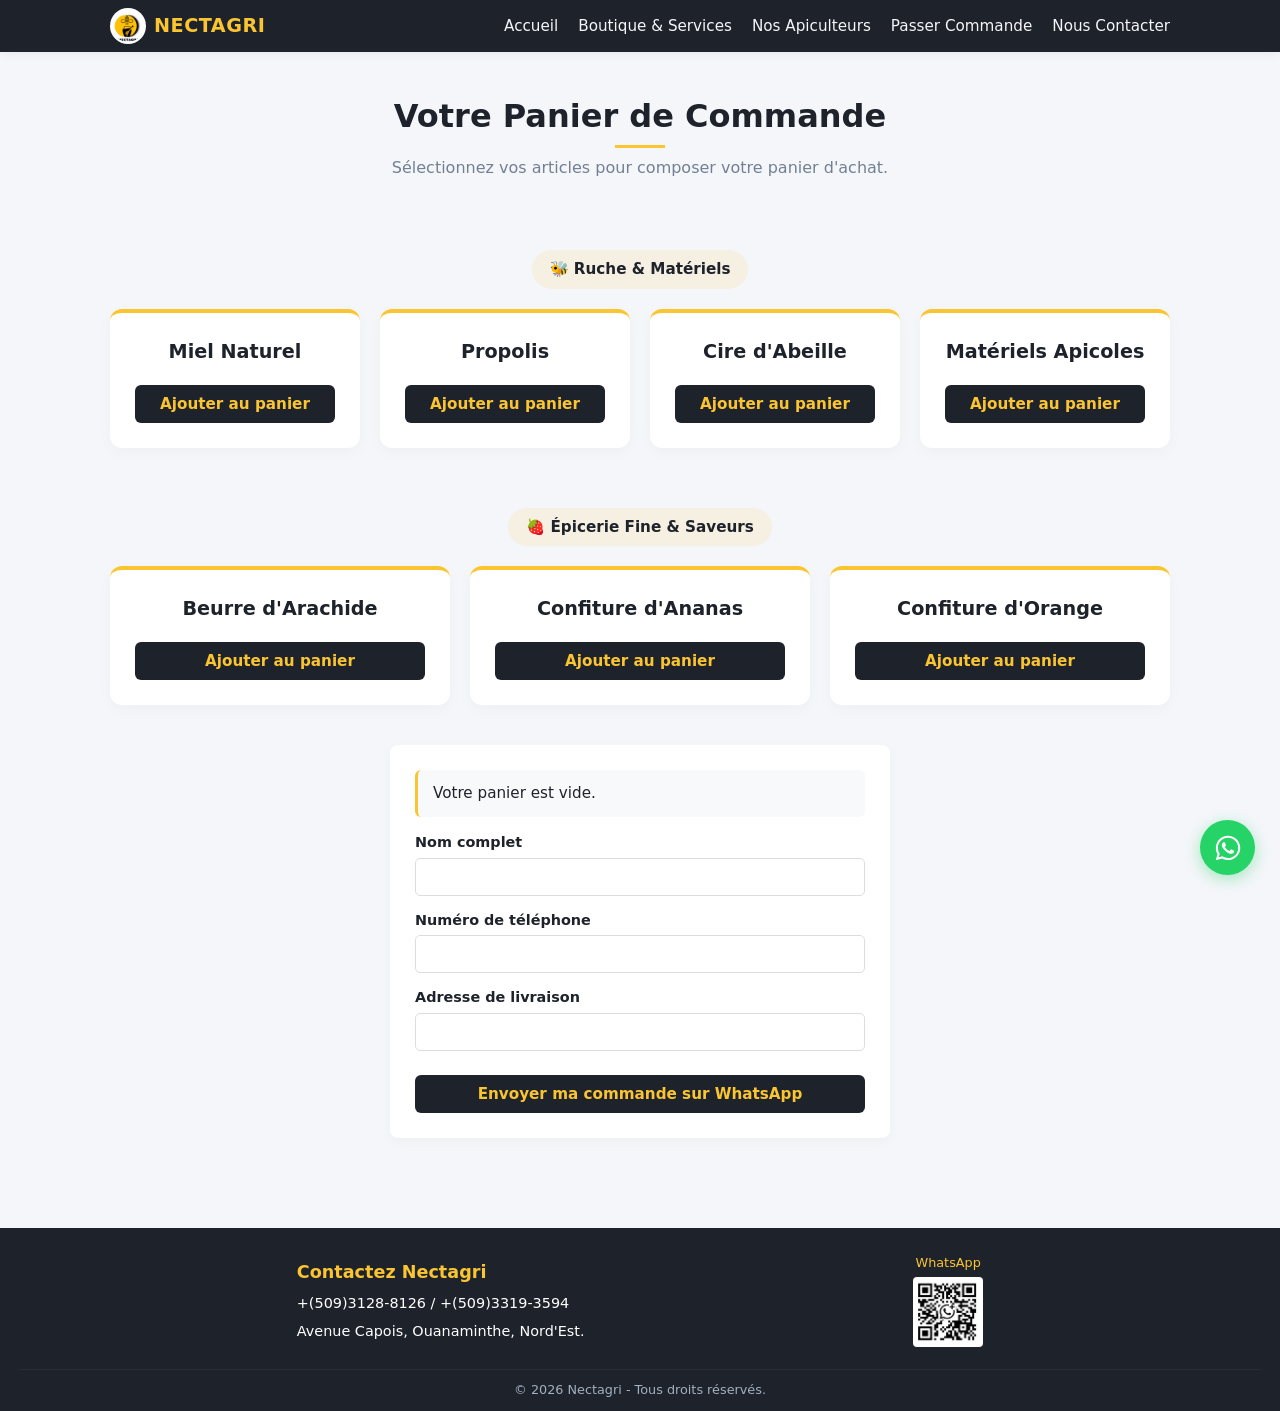
<file: commandes.html>
<!DOCTYPE html>
<html lang="fr">
<head>
    <meta charset="UTF-8">
    <meta name="viewport" content="width=device-width, initial-scale=1.0">
    <title>Nectagri - Composer mon Panier</title>
    <link rel="stylesheet" href="style.css">
</head>
<body>
    <header>
        <nav class="navbar">
            <div class="logo-container">
                <img src="nectagri.jpeg" alt="Logo" class="site-logo">
                <span class="logo-text">NECTAGRI</span>
            </div>
            <ul class="nav-links">
                <li><a href="index.html">Accueil</a></li>
                <li><a href="produits.html">Boutique & Services</a></li>
                <li><a href="equipe.html">Nos Apiculteurs</a></li>
                <li><a href="commandes.html">Passer Commande</a></li>
                <li><a href="contact.html">Nous Contacter</a></li>
            </ul>
        </nav>
    </header>

    <section style="padding: 40px 0; text-align: center;">
        <h2>Votre Panier de Commande</h2>
        <p class="section-subtitle">Sélectionnez vos articles pour composer votre panier d'achat.</p>
        
        <div class="category-title">🐝 Ruche & Matériels</div>
        <div class="grid-container" style="margin-bottom: 20px;">
            <div class="card"><h3>Miel Naturel</h3><button class="btn-submit" onclick="add('Miel Naturel')">Ajouter au panier</button></div>
            <div class="card"><h3>Propolis</h3><button class="btn-submit" onclick="add('Propolis')">Ajouter au panier</button></div>
            <div class="card"><h3>Cire d'Abeille</h3><button class="btn-submit" onclick="add('Cire d\'Abeille')">Ajouter au panier</button></div>
            <div class="card"><h3>Matériels Apicoles</h3><button class="btn-submit" onclick="add('Matériels Apicoles')">Ajouter au panier</button></div>
        </div>

        <div class="category-title">🍓 Épicerie Fine & Saveurs</div>
        <div class="grid-container" style="margin-bottom: 40px;">
            <div class="card"><h3>Beurre d'Arachide</h3><button class="btn-submit" onclick="add('Beurre d\'Arachide')">Ajouter au panier</button></div>
            <div class="card"><h3>Confiture d'Ananas</h3><button class="btn-submit" onclick="add('Confiture d\'Ananas')">Ajouter au panier</button></div>
            <div class="card"><h3>Confiture d'Orange</h3><button class="btn-submit" onclick="add('Confiture d\'Orange')">Ajouter au panier</button></div>
        </div>

        <div class="form-container">
            <div class="cart-box" id="cart-list">Votre panier est vide.</div>
            <form id="orderForm">
                <div class="form-group"><label>Nom complet</label><input type="text" id="o-name" required></div>
                <div class="form-group"><label>Numéro de téléphone</label><input type="tel" id="o-phone" required></div>
                <div class="form-group"><label>Adresse de livraison</label><input type="text" id="o-addr" required></div>
                <button type="submit" class="btn-submit">Envoyer ma commande sur WhatsApp</button>
            </form>
        </div>
    </section>

    <footer>
        <div class="footer-container">
            <div class="footer-info">
                <h3>Contactez Nectagri</h3>
                <p class="contact-item"><span>+(509)3128-8126 / +(509)3319-3594</span></p>
                <p class="contact-item"><span>Avenue Capois, Ouanaminthe, Nord'Est.</span></p>
            </div>
            <div class="footer-qr"><p>WhatsApp</p><img src="scancontact.jpeg" alt="QR Code" class="qr-img"></div>
        </div>
        <div class="footer-bottom"><p>&copy; 2026 Nectagri - Tous droits réservés.</p></div>
    </footer>

    <a href="https://wa.me" class="whatsapp-fixed-btn" target="_blank">
        <svg xmlns="http://w3.org" viewBox="0 0 448 512" width="28" height="28" fill="#ffffff"><path d="M380.9 97.1C339 55.1 283.2 32 223.9 32c-122.4 0-222 99.6-222 222 0 39.1 10.2 77.3 29.6 111L0 480l117.7-30.9c32.4 17.7 68.9 27 106.1 27h.1c122.3 0 224.1-99.6 224.1-222 0-59.3-25.2-115-67.1-157zm-157 341.6c-33.2 0-65.7-8.9-94-25.7l-6.7-4-69.8 18.3L72 359.2l-4.4-7c-18.5-29.4-28.2-63.3-28.2-98.2 0-101.7 82.8-184.5 184.6-184.5 49.3 0 95.6 19.2 130.4 54.1 34.8 34.9 56.2 81.2 56.1 130.5 0 101.8-84.9 184.6-186.6 184.6zm101.2-138.2c-5.5-2.8-32.8-16.2-37.9-18-5.1-1.9-8.8-2.8-12.5 2.8-3.7 5.6-14.3 18-17.6 21.8-3.2 3.7-6.5 4.2-12 1.4-32.6-16.3-54-29.1-75.5-66-5.7-9.8 5.7-9.1 16.3-30.3 1.8-3.7 .9-6.9-.5-9.7-1.4-2.8-12.5-30.1-17.1-41.2-4.5-10.8-9.1-9.3-12.5-9.5-3.2-.2-6.9-.2-10.6-.2-3.7 0-9.7 1.4-14.8 6.9-5.1 5.6-19.4 19-19.4 46.3 0 27.3 19.9 53.7 22.6 57.4 2.8 3.7 39.1 59.7 94.8 83.8 35.2 15.2 49 16.5 66.6 13.9 10.7-1.6 32.8-13.4 37.4-26.4 4.6-13 4.6-24.1 3.2-26.4-1.3-2.5-5-3.9-10.5-6.6z"/></svg>
    </a>

    <script>
        let cart = [];
        function add(p) { let f = cart.find(i => i.nom === p); if(f) f.qte++; else cart.push({nom: p, qte: 1}); update(); }
        function remove(p) { cart = cart.filter(i => i.nom !== p); update(); }
        function update() {
            let b = document.getElementById('cart-list'); if(cart.length === 0) { b.innerHTML = "Votre panier est vide."; return; }
            b.innerHTML = ""; cart.forEach(i => {
                b.innerHTML += `<div class="cart-line"><span><b>${i.nom}</b> (x${i.qte})</span><button style="color:red; background:none; border:none; cursor:pointer;" onclick="remove('${i.nom.replace(/'/g, "\\'")}')">Retirer</button></div>`;
            });
        }
        document.getElementById('orderForm').addEventListener('submit', function(e) {
            e.preventDefault(); if(cart.length === 0) { alert("Panier vide !"); return; }
            let l = ""; cart.forEach(i => l += "• " + i.nom + " (x" + i.qte + ")\n");
            let m = "Bonjour Nectagri ! 👋\n\n*Nouvelle Commande Site*\n👤 *Client :* " + document.getElementById('o-name').value + "\n📞 *Tél :* " + document.getElementById('o-phone').value + "\n📍 *Adresse :* " + document.getElementById('o-addr').value + "\n\n🛒 *Articles :*\n" + l;
            window.open("https://wa.me?text=" + encodeURIComponent(m), '_blank');
            cart = []; update(); this.reset();
        });
    </script>
</body>
</html>
</file>
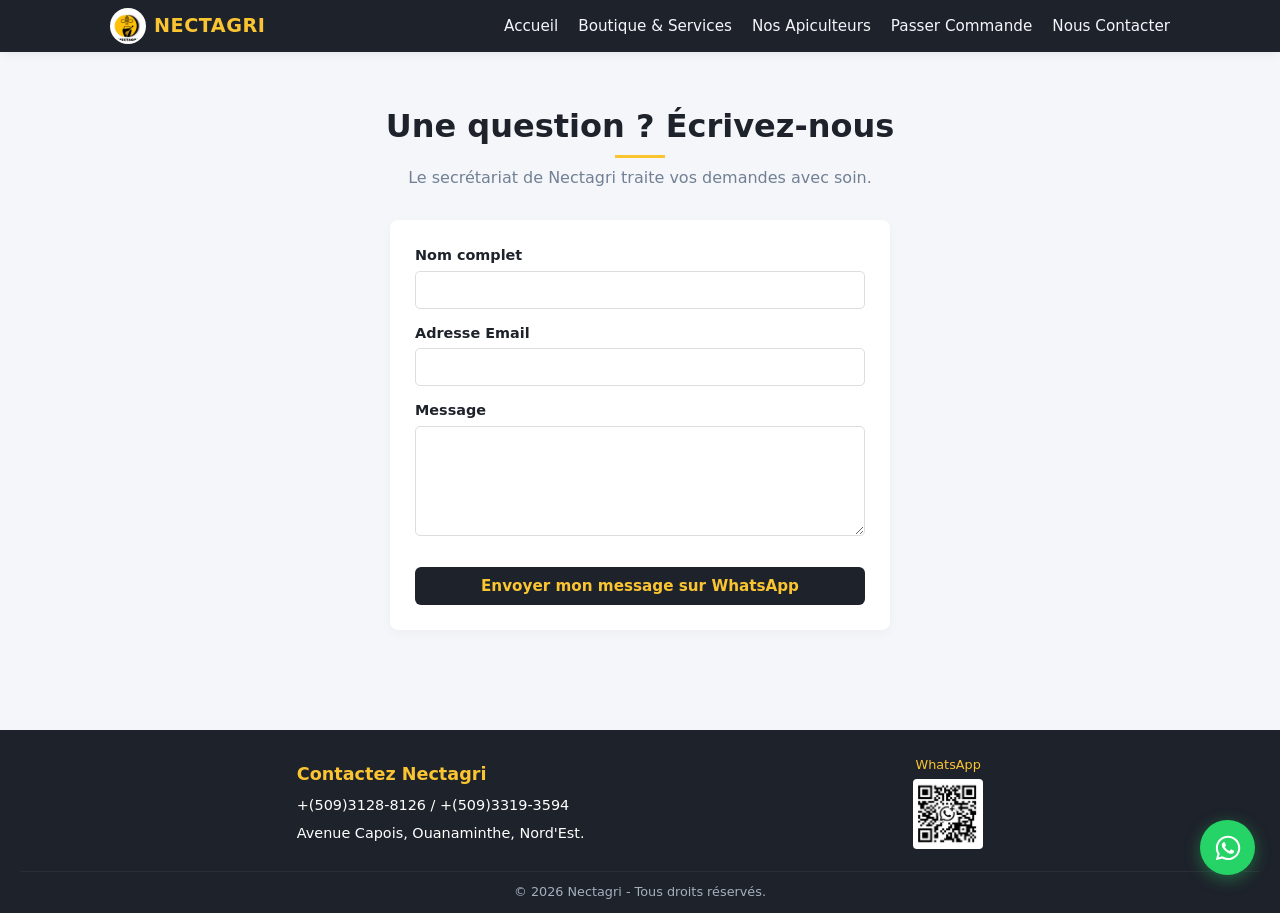
<file: contact.html>
<!DOCTYPE html>
<html lang="fr">
<head>
    <meta charset="UTF-8">
    <meta name="viewport" content="width=device-width, initial-scale=1.0">
    <title>Nectagri - Écrire au Comité</title>
    <link rel="stylesheet" href="style.css">
</head>
<body>
    <header>
        <nav class="navbar">
            <div class="logo-container">
                <img src="nectagri.jpeg" alt="Logo" class="site-logo">
                <span class="logo-text">NECTAGRI</span>
            </div>
            <ul class="nav-links">
                <li><a href="index.html">Accueil</a></li>
                <li><a href="produits.html">Boutique & Services</a></li>
                <li><a href="equipe.html">Nos Apiculteurs</a></li>
                <li><a href="commandes.html">Passer Commande</a></li>
                <li><a href="contact.html">Nous Contacter</a></li>
            </ul>
        </nav>
    </header>

    <section style="padding: 50px 0;">
        <h2>Une question ? Écrivez-nous</h2>
        <p class="section-subtitle">Le secrétariat de Nectagri traite vos demandes avec soin.</p>
        
        <div class="form-container">
            <form id="contactForm">
                <div class="form-group"><label>Nom complet</label><input type="text" id="c-name" required></div>
                <div class="form-group"><label>Adresse Email</label><input type="email" id="c-email" required></div>
                <div class="form-group"><label>Message</label><textarea id="c-msg" rows="5" required></textarea></div>
                <button type="submit" class="btn-submit">Envoyer mon message sur WhatsApp</button>
            </form>
        </div>
    </section>

    <footer>
        <div class="footer-container">
            <div class="footer-info">
                <h3>Contactez Nectagri</h3>
                <p class="contact-item"><span>+(509)3128-8126 / +(509)3319-3594</span></p>
                <p class="contact-item"><span>Avenue Capois, Ouanaminthe, Nord'Est.</span></p>
            </div>
            <div class="footer-qr"><p>WhatsApp</p><img src="scancontact.jpeg" alt="QR Code" class="qr-img"></div>
        </div>
        <div class="footer-bottom"><p>&copy; 2026 Nectagri - Tous droits réservés.</p></div>
    </footer>

    <a href="https://wa.me" class="whatsapp-fixed-btn" target="_blank">
        <svg xmlns="http://w3.org" viewBox="0 0 448 512" width="28" height="28" fill="#ffffff"><path d="M380.9 97.1C339 55.1 283.2 32 223.9 32c-122.4 0-222 99.6-222 222 0 39.1 10.2 77.3 29.6 111L0 480l117.7-30.9c32.4 17.7 68.9 27 106.1 27h.1c122.3 0 224.1-99.6 224.1-222 0-59.3-25.2-115-67.1-157zm-157 341.6c-33.2 0-65.7-8.9-94-25.7l-6.7-4-69.8 18.3L72 359.2l-4.4-7c-18.5-29.4-28.2-63.3-28.2-98.2 0-101.7 82.8-184.5 184.6-184.5 49.3 0 95.6 19.2 130.4 54.1 34.8 34.9 56.2 81.2 56.1 130.5 0 101.8-84.9 184.6-186.6 184.6zm101.2-138.2c-5.5-2.8-32.8-16.2-37.9-18-5.1-1.9-8.8-2.8-12.5 2.8-3.7 5.6-14.3 18-17.6 21.8-3.2 3.7-6.5 4.2-12 1.4-32.6-16.3-54-29.1-75.5-66-5.7-9.8 5.7-9.1 16.3-30.3 1.8-3.7 .9-6.9-.5-9.7-1.4-2.8-12.5-30.1-17.1-41.2-4.5-10.8-9.1-9.3-12.5-9.5-3.2-.2-6.9-.2-10.6-.2-3.7 0-9.7 1.4-14.8 6.9-5.1 5.6-19.4 19-19.4 46.3 0 27.3 19.9 53.7 22.6 57.4 2.8 3.7 39.1 59.7 94.8 83.8 35.2 15.2 49 16.5 66.6 13.9 10.7-1.6 32.8-13.4 37.4-26.4 4.6-13 4.6-24.1 3.2-26.4-1.3-2.5-5-3.9-10.5-6.6z"/></svg>
    </a>

    <script>
        document.getElementById('contactForm').addEventListener('submit', function(e) {
            e.preventDefault();
            let m = "Bonjour Nectagri ! ✉️\n\n*Message Général Site*\n👤 *Nom :* " + document.getElementById('c-name').value + "\n📧 *Email :* " + document.getElementById('c-email').value + "\n\n📝 *Message :*\n\"" + document.getElementById('c-msg').value + "\"";
            window.open("https://wa.me?text=" + encodeURIComponent(m), '_blank');
            this.reset();
        });
    </script>
</body>
</html>
</file>
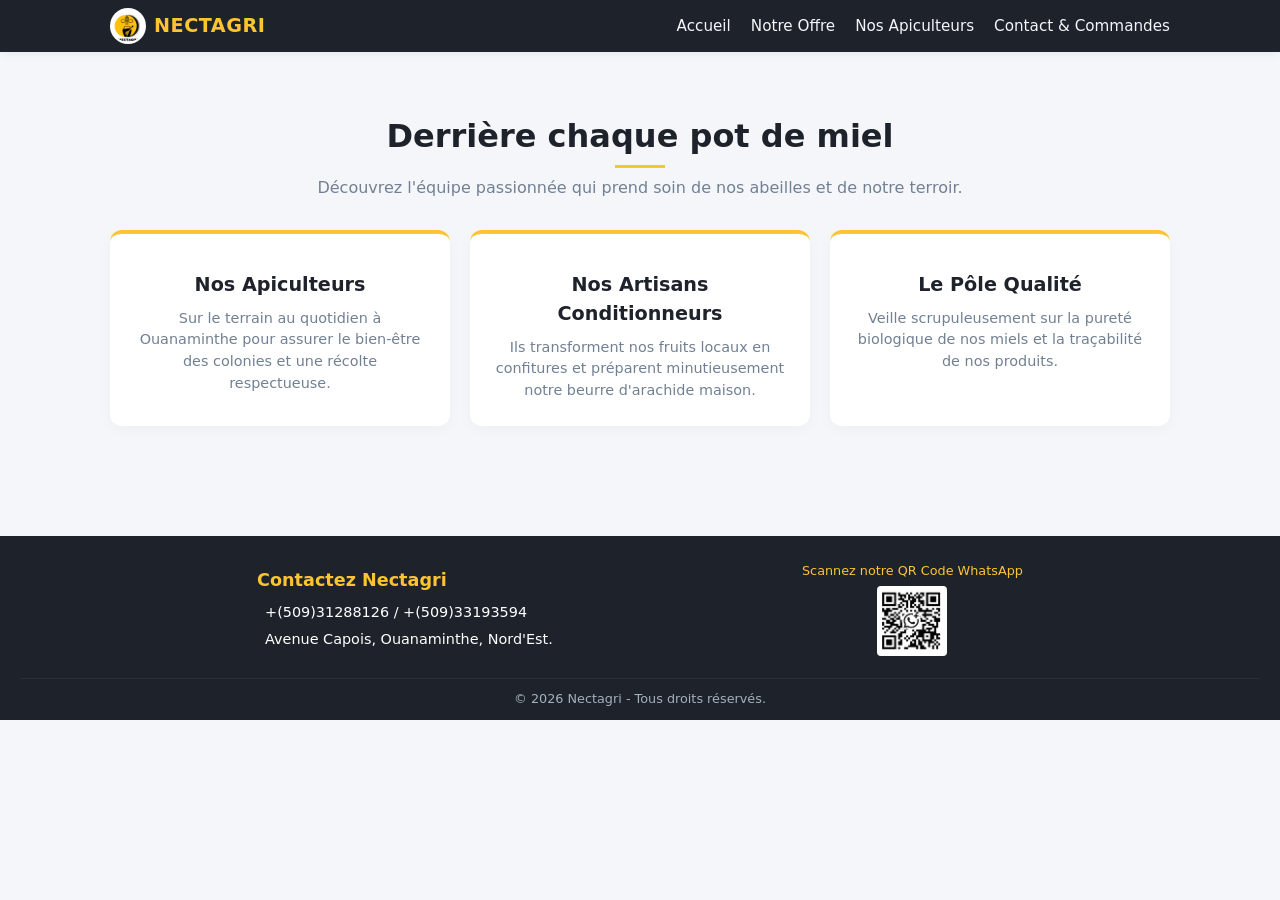
<file: equipe.html>
<!DOCTYPE html>
<html lang="fr">
<head>
    <meta charset="UTF-8">
    <meta name="viewport" content="width=device-width, initial-scale=1.0">
    <title>Nectagri - Nos Apiculteurs & Artisans</title>
    <link rel="stylesheet" href="style.css">
    <link rel="stylesheet" href="https://cloudflare.com">
</head>
<body>

    <header>
        <nav class="navbar">
            <div class="logo-container">
                <img src="nectagri.jpeg" alt="Logo" class="site-logo">
                <span class="logo-text">NECTAGRI</span>
            </div>
            <ul class="nav-links">
                <li><a href="index.html">Accueil</a></li>
                <li><a href="index.html#catalogue">Notre Offre</a></li>
                <li><a href="equipe.html">Nos Apiculteurs</a></li>
                <li><a href="contact.html">Contact & Commandes</a></li>
            </ul>
        </nav>
    </header>

    <section style="padding: 60px 0;">
        <h2>Derrière chaque pot de miel</h2>
        <p class="section-subtitle">Découvrez l'équipe passionnée qui prend soin de nos abeilles et de notre terroir.</p>
        
        <div class="grid-container">
            <div class="card">
                <div class="card-icon"><i class="fa-solid fa-mask-face" style="color:var(--jaune);"></i></div>
                <h3>Nos Apiculteurs</h3>
                <p>Sur le terrain au quotidien à Ouanaminthe pour assurer le bien-être des colonies et une récolte respectueuse.</p>
            </div>
            <div class="card">
                <div class="card-icon"><i class="fa-solid fa-jar" style="color:var(--jaune);"></i></div>
                <h3>Nos Artisans Conditionneurs</h3>
                <p>Ils transforment nos fruits locaux en confitures et préparent minutieusement notre beurre d'arachide maison.</p>
            </div>
            <div class="card">
                <div class="card-icon"><i class="fa-solid fa-microscope" style="color:var(--jaune);"></i></div>
                <h3>Le Pôle Qualité</h3>
                <p>Veille scrupuleusement sur la pureté biologique de nos miels et la traçabilité de nos produits.</p>
            </div>
        </div>
    </section>

    <footer>
        <div class="footer-container">
            <div class="footer-info">
                <h3>Contactez Nectagri</h3>
                <p class="contact-item"><i class="fa-solid fa-phone"></i> <span>+(509)31288126 / +(509)33193594</span></p>
                <p class="contact-item"><i class="fa-solid fa-location-dot"></i> <span>Avenue Capois, Ouanaminthe, Nord'Est.</span></p>
            </div>
            <div class="footer-qr">
                <p>Scannez notre QR Code WhatsApp</p>
                <img src="scancontact.jpeg" alt="QR Code" class="qr-img">
            </div>
        </div>
        <div class="footer-bottom"><p>&copy; 2026 Nectagri - Tous droits réservés.</p></div>
    </footer>

</body>
</html>
</file>
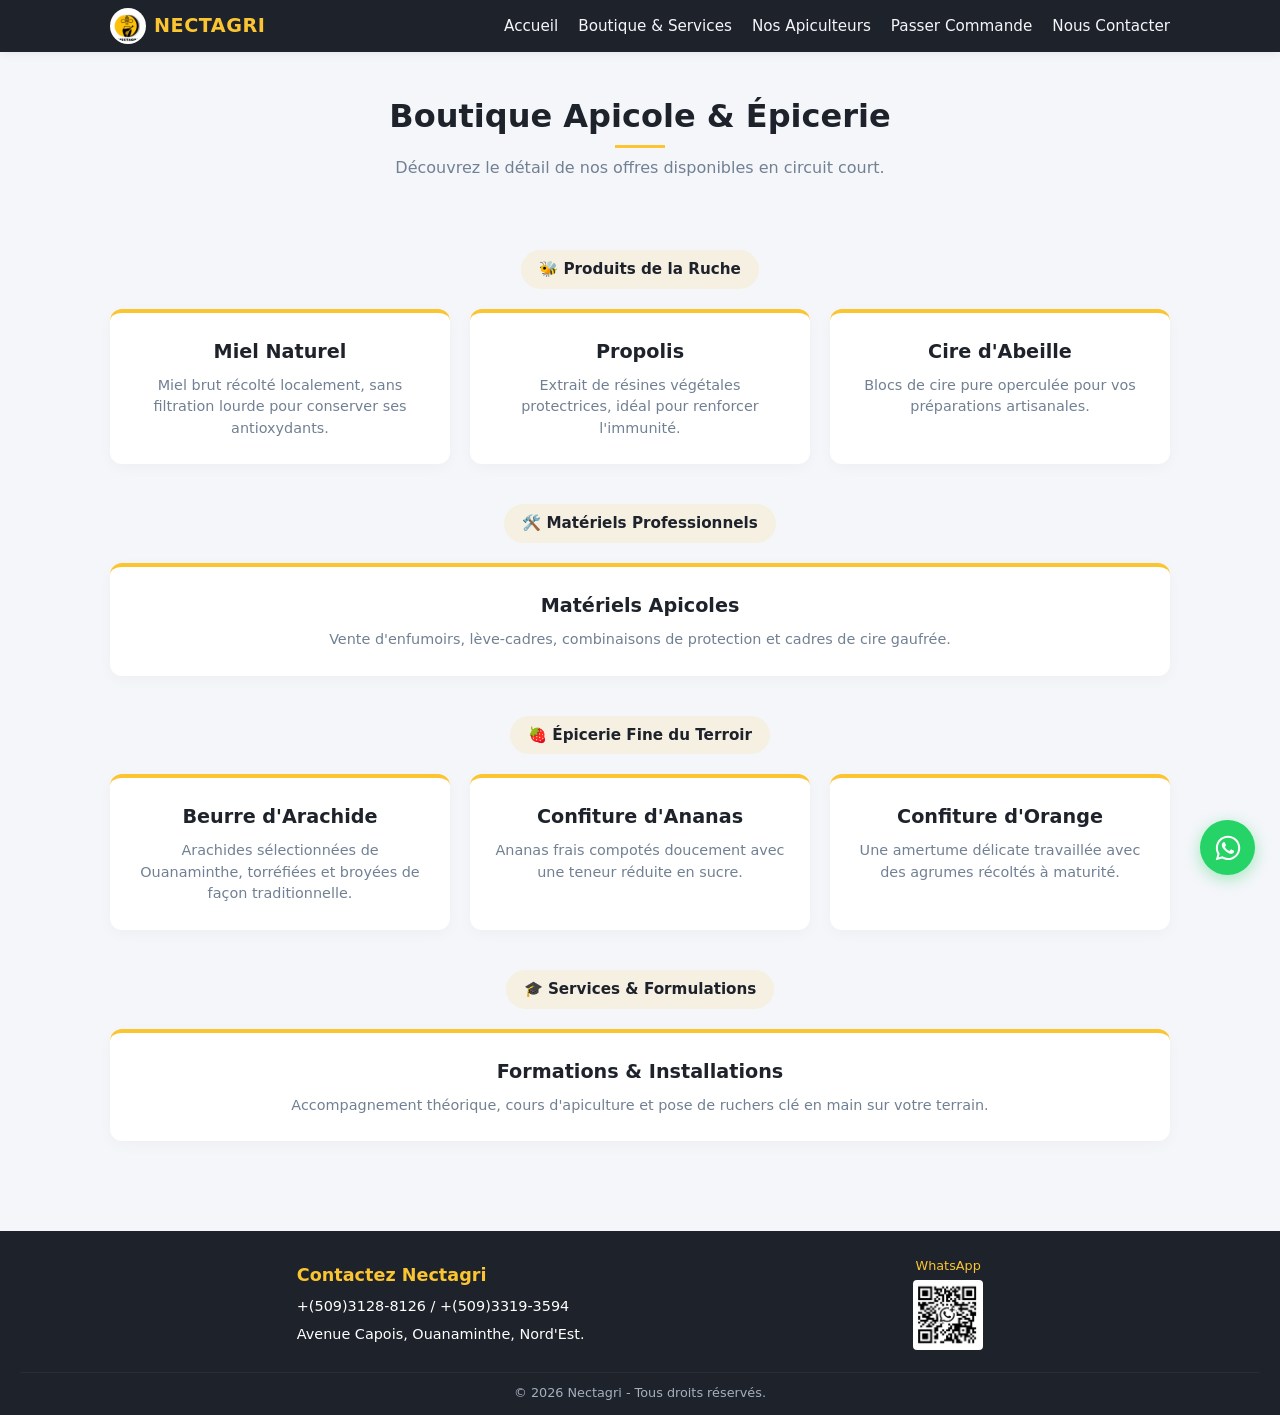
<file: produits.html>
<!DOCTYPE html>
<html lang="fr">
<head>
    <meta charset="UTF-8">
    <meta name="viewport" content="width=device-width, initial-scale=1.0">
    <title>Nectagri - Notre Catalogue complet</title>
    <link rel="stylesheet" href="style.css">
</head>
<body>
    <header>
        <nav class="navbar">
            <div class="logo-container">
                <img src="nectagri.jpeg" alt="Logo" class="site-logo">
                <span class="logo-text">NECTAGRI</span>
            </div>
            <ul class="nav-links">
                <li><a href="index.html">Accueil</a></li>
                <li><a href="produits.html">Boutique & Services</a></li>
                <li><a href="equipe.html">Nos Apiculteurs</a></li>
                <li><a href="commandes.html">Passer Commande</a></li>
                <li><a href="contact.html">Nous Contacter</a></li>
            </ul>
        </nav>
    </header>

    <section style="padding: 40px 0; text-align: center;">
        <h2>Boutique Apicole & Épicerie</h2>
        <p class="section-subtitle">Découvrez le détail de nos offres disponibles en circuit court.</p>

        <div class="category-title">🐝 Produits de la Ruche</div>
        <div class="grid-container">
            <div class="card"><h3>Miel Naturel</h3><p>Miel brut récolté localement, sans filtration lourde pour conserver ses antioxydants.</p></div>
            <div class="card"><h3>Propolis</h3><p>Extrait de résines végétales protectrices, idéal pour renforcer l'immunité.</p></div>
            <div class="card"><h3>Cire d'Abeille</h3><p>Blocs de cire pure operculée pour vos préparations artisanales.</p></div>
        </div>

        <div class="category-title">🛠️ Matériels Professionnels</div>
        <div class="grid-container">
            <div class="card"><h3>Matériels Apicoles</h3><p>Vente d'enfumoirs, lève-cadres, combinaisons de protection et cadres de cire gaufrée.</p></div>
        </div>

        <div class="category-title">🍓 Épicerie Fine du Terroir</div>
        <div class="grid-container">
            <div class="card"><h3>Beurre d'Arachide</h3><p>Arachides sélectionnées de Ouanaminthe, torréfiées et broyées de façon traditionnelle.</p></div>
            <div class="card"><h3>Confiture d'Ananas</h3><p>Ananas frais compotés doucement avec une teneur réduite en sucre.</p></div>
            <div class="card"><h3>Confiture d'Orange</h3><p>Une amertume délicate travaillée avec des agrumes récoltés à maturité.</p></div>
        </div>

        <div class="category-title">🎓 Services & Formulations</div>
        <div class="grid-container">
            <div class="card"><h3>Formations & Installations</h3><p>Accompagnement théorique, cours d'apiculture et pose de ruchers clé en main sur votre terrain.</p></div>
        </div>
    </section>

    <footer>
        <div class="footer-container">
            <div class="footer-info">
                <h3>Contactez Nectagri</h3>
                <p class="contact-item"><span>+(509)3128-8126 / +(509)3319-3594</span></p>
                <p class="contact-item"><span>Avenue Capois, Ouanaminthe, Nord'Est.</span></p>
            </div>
            <div class="footer-qr"><p>WhatsApp</p><img src="scancontact.jpeg" alt="QR Code" class="qr-img"></div>
        </div>
        <div class="footer-bottom"><p>&copy; 2026 Nectagri - Tous droits réservés.</p></div>
    </footer>

    <a href="https://wa.me" class="whatsapp-fixed-btn" target="_blank">
        <svg xmlns="http://w3.org" viewBox="0 0 448 512" width="28" height="28" fill="#ffffff"><path d="M380.9 97.1C339 55.1 283.2 32 223.9 32c-122.4 0-222 99.6-222 222 0 39.1 10.2 77.3 29.6 111L0 480l117.7-30.9c32.4 17.7 68.9 27 106.1 27h.1c122.3 0 224.1-99.6 224.1-222 0-59.3-25.2-115-67.1-157zm-157 341.6c-33.2 0-65.7-8.9-94-25.7l-6.7-4-69.8 18.3L72 359.2l-4.4-7c-18.5-29.4-28.2-63.3-28.2-98.2 0-101.7 82.8-184.5 184.6-184.5 49.3 0 95.6 19.2 130.4 54.1 34.8 34.9 56.2 81.2 56.1 130.5 0 101.8-84.9 184.6-186.6 184.6zm101.2-138.2c-5.5-2.8-32.8-16.2-37.9-18-5.1-1.9-8.8-2.8-12.5 2.8-3.7 5.6-14.3 18-17.6 21.8-3.2 3.7-6.5 4.2-12 1.4-32.6-16.3-54-29.1-75.5-66-5.7-9.8 5.7-9.1 16.3-30.3 1.8-3.7 .9-6.9-.5-9.7-1.4-2.8-12.5-30.1-17.1-41.2-4.5-10.8-9.1-9.3-12.5-9.5-3.2-.2-6.9-.2-10.6-.2-3.7 0-9.7 1.4-14.8 6.9-5.1 5.6-19.4 19-19.4 46.3 0 27.3 19.9 53.7 22.6 57.4 2.8 3.7 39.1 59.7 94.8 83.8 35.2 15.2 49 16.5 66.6 13.9 10.7-1.6 32.8-13.4 37.4-26.4 4.6-13 4.6-24.1 3.2-26.4-1.3-2.5-5-3.9-10.5-6.6z"/></svg>
    </a>
</body>
</html>
</file>
<file: style.css>
/* ==========================================================================
   1. VARIABLES ET PARAMÈTRES GLOBAUX
   ========================================================================== */
:root {
    --jaune-miel: #fbc531;
    --noir-elegant: #1e222b;
    --noir-profond: #11141a;
    --blanc-pur: #ffffff;
    --gris-fond: #f5f6fa;
    --texte-gris: #718093;
}

* { margin: 0; padding: 0; box-sizing: border-box; font-family: 'Segoe UI', system-ui, sans-serif; }
body { background-color: var(--gris-fond); color: var(--noir-elegant); line-height: 1.5; scroll-behavior: smooth; }
h2 { font-size: 2rem; text-align: center; margin-bottom: 8px; position: relative; padding-bottom: 8px; }
h2::after { content: ''; position: absolute; bottom: 0; left: 50%; transform: translateX(-50%); width: 50px; height: 3px; background: var(--jaune-miel); }
.section-subtitle { text-align: center; color: var(--texte-gris); margin-bottom: 30px; font-size: 1rem; }

.category-title { background: rgba(251, 197, 49, 0.12); padding: 8px 18px; display: inline-block; border-radius: 20px; font-weight: 600; margin: 40px auto 20px auto; font-size: 0.95rem; clear: both; text-align: center; }

/* ==========================================================================
   2. BARRE DE NAVIGATION (HEADER)
   ========================================================================== */
header { background: var(--noir-elegant); position: sticky; top: 0; z-index: 1000; box-shadow: 0 2px 10px rgba(0,0,0,0.06); }
.navbar { display: flex; justify-content: space-between; align-items: center; max-width: 1100px; margin: 0 auto; padding: 8px 20px; }
.logo-container { display: flex; align-items: center; gap: 8px; }
.site-logo { height: 36px; width: 36px; border-radius: 50%; background: var(--blanc-pur); padding: 2px; object-fit: contain; }
.logo-text { color: var(--jaune-miel); font-size: 1.2rem; font-weight: 700; letter-spacing: 0.5px; }
.nav-links { display: flex; list-style: none; gap: 20px; }
.nav-links a { color: #f5f6fa; text-decoration: none; font-weight: 500; font-size: 0.95rem; transition: color 0.2s; }
.nav-links a:hover { color: var(--jaune-miel); }

/* ==========================================================================
   3. GRILLE DE CARTES (PRODUITS / SERVICES / ÉQUIPE)
   ========================================================================== */
.grid-container { display: grid; grid-template-columns: repeat(auto-fit, minmax(240px, 1fr)); gap: 20px; max-width: 1100px; margin: 0 auto; padding: 0 20px; }
.card { background: var(--blanc-pur); padding: 25px; border-radius: 12px; text-align: center; box-shadow: 0 4px 15px rgba(0,0,0,0.03); border-top: 4px solid var(--jaune-miel); transition: transform 0.2s; }
.card:hover { transform: translateY(-4px); }
.card-icon { font-size: 2.5rem; margin-bottom: 12px; display: block; }
.card h3 { margin-bottom: 8px; font-size: 1.2rem; }
.card p { color: var(--texte-gris); font-size: 0.9rem; }

/* Boutons au design Pro */
.btn-submit { width: 100%; background: var(--noir-elegant); color: var(--jaune-miel); border: none; padding: 10px 20px; font-size: 0.95rem; font-weight: bold; border-radius: 6px; cursor: pointer; margin-top: 10px; transition: background 0.2s; text-align: center; text-decoration: none; display: inline-block; }
.btn-submit:hover { background: var(--noir-profond); }

/* ==========================================================================
   4. STRUCTURES DU PANIER D'ACHATS ET FORMULAIRES
   ========================================================================== */
.form-container { max-width: 500px; margin: 30px auto 0 auto; background: var(--blanc-pur); padding: 25px; border-radius: 8px; box-shadow: 0 4px 12px rgba(0,0,0,0.03); }
.form-group { margin-bottom: 14px; text-align: left; }
.form-group label { display: block; margin-bottom: 4px; font-weight: 600; font-size: 0.9rem; }
.form-group input, .form-group textarea { width: 100%; padding: 9px 12px; border: 1px solid #dcdde1; border-radius: 5px; font-size: 0.95rem; outline: none; }
.form-group input:focus, .form-group textarea:focus { border-color: var(--jaune-miel); }

.cart-box { background: #f8f9fa; padding: 12px 15px; border-radius: 6px; margin-bottom: 15px; border-left: 3px solid var(--jaune-miel); text-align: left; font-size: 0.95rem; }
.cart-line { display: flex; justify-content: space-between; margin-bottom: 6px; align-items: center; }

/* ==========================================================================
   5. BOUTON FLOTTANT FIXE WHATSAPP NATIF (TOUTES LES PAGES)
   ========================================================================== */
.whatsapp-fixed-btn { position: fixed; width: 55px; height: 55px; bottom: 25px; right: 25px; background-color: #25d366; border-radius: 50%; box-shadow: 0 4px 16px rgba(37, 211, 102, 0.4); z-index: 9999; display: flex; align-items: center; justify-content: center; text-decoration: none; transition: transform 0.2s ease; }
.whatsapp-fixed-btn:hover { transform: scale(1.1); }

/* ==========================================================================
   6. PIED DE PAGE (FOOTER) & RESPONSIVE
   ========================================================================== */
footer { background: var(--noir-elegant); color: #fff; padding: 25px 20px 12px 20px; margin-top: 50px; }
.footer-container { display: flex; justify-content: space-around; align-items: center; flex-wrap: wrap; max-width: 1000px; margin: 0 auto; gap: 15px; }
.footer-info h3 { color: var(--jaune-miel); margin-bottom: 8px; font-size: 1.1rem; }
.contact-item { display: flex; align-items: center; gap: 8px; margin-bottom: 6px; font-size: 0.9rem; }
.contact-item i { color: var(--jaune-miel); }
.footer-qr { text-align: center; }
.footer-qr p { font-size: 0.8rem; color: var(--jaune-miel); margin-bottom: 5px; }
.qr-img { height: 70px; width: 70px; background: #fff; padding: 3px; border-radius: 4px; }
.footer-bottom { text-align: center; margin-top: 15px; padding-top: 10px; border-top: 1px solid rgba(255,255,255,0.05); font-size: 0.8rem; color: #a4b0be; }

@media (max-width: 768px) {
    .navbar { flex-direction: column; gap: 6px; padding: 8px 10px; }
    .nav-links { gap: 12px; }
    .nav-links a { font-size: 0.8rem; }
    h2 { font-size: 1.6rem; }
    .grid-container { grid-template-columns: 1fr !important; padding: 0 15px; gap: 12px; }
    .form-container { padding: 20px; margin: 0 10px; }
    .cart-line { flex-direction: column; gap: 4px; align-items: flex-start; }
    footer { padding: 20px 15px 10px 15px; }
    .footer-container { flex-direction: column; gap: 12px; text-align: center; }
    .contact-item { font-size: 0.85rem; margin-bottom: 4px; justify-content: center; }
}
</file>
